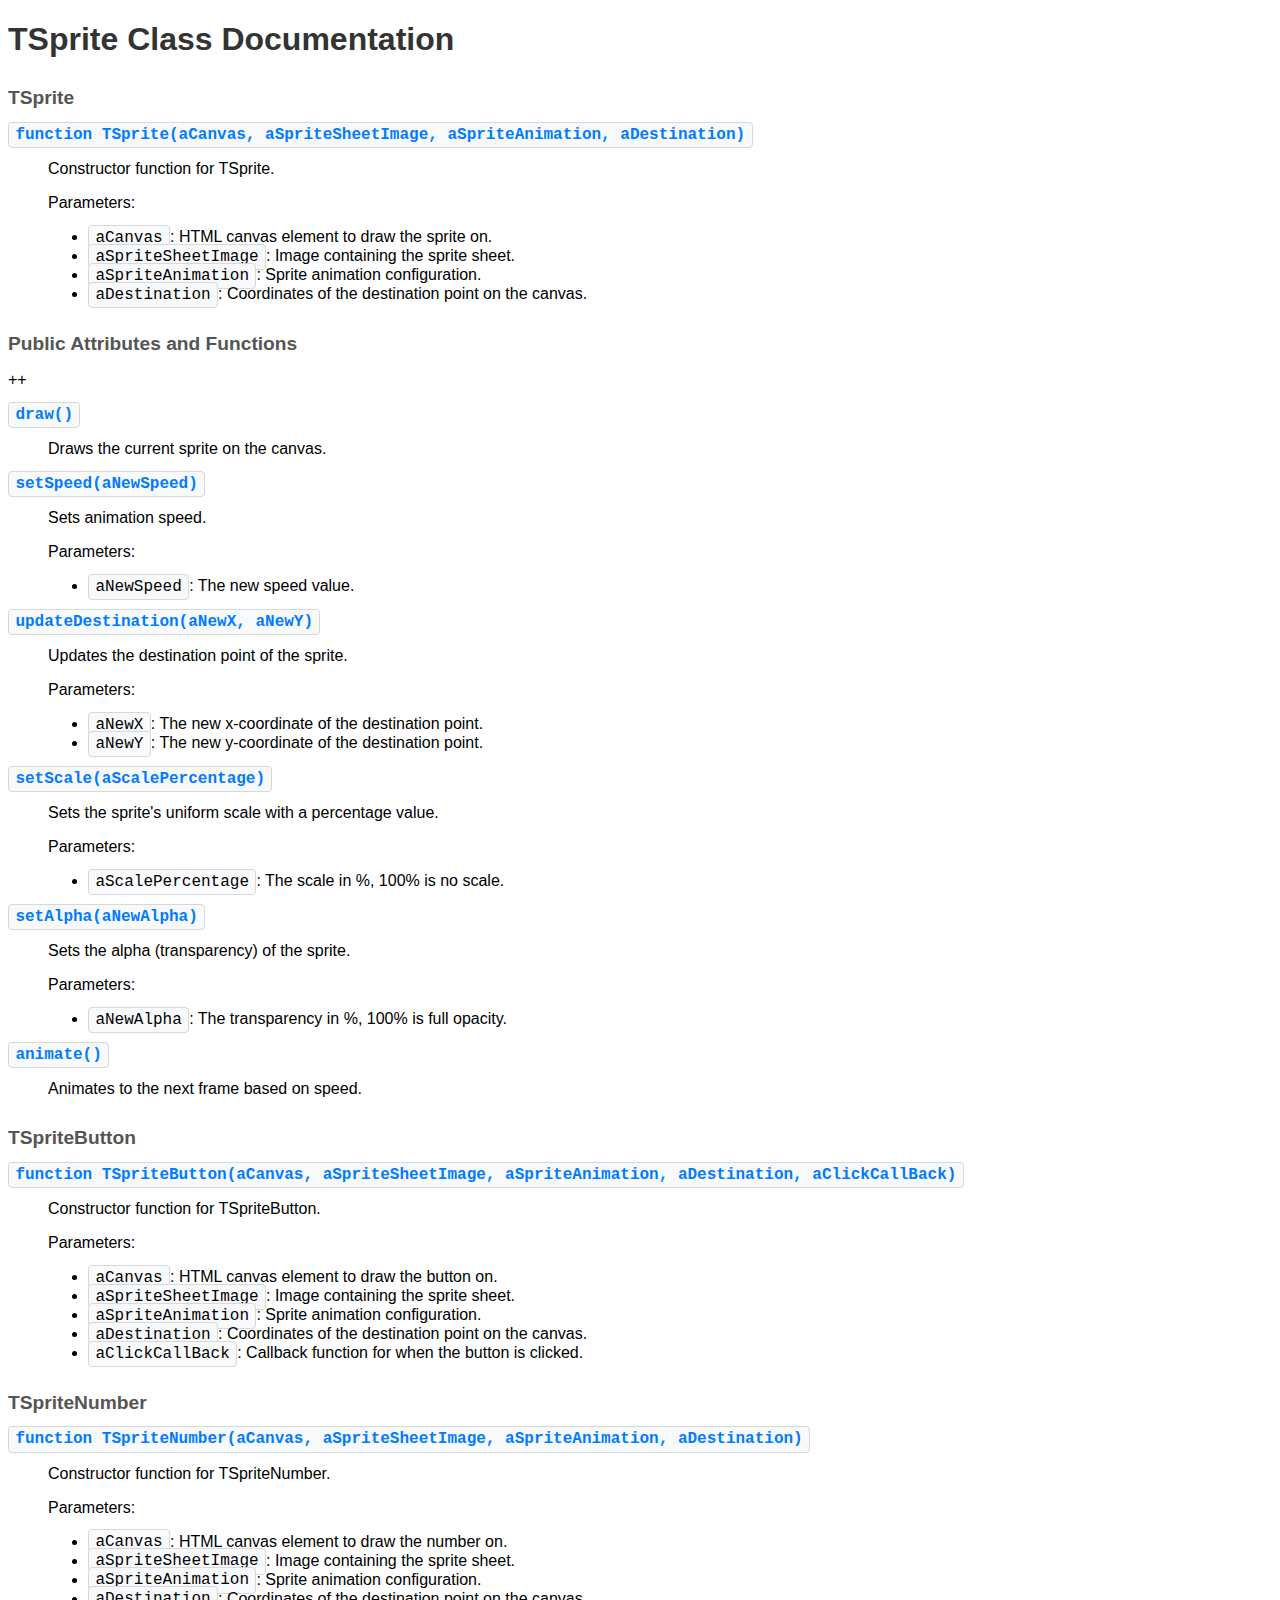
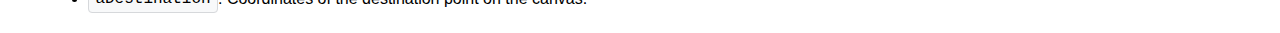
<file: scripts/lib/libSprites_Readme.html>
<!DOCTYPE html>
<html lang="en">
  <head>
    <meta charset="UTF-8" />
    <meta name="viewport" content="width=device-width, initial-scale=1.0" />
    <title>TSprite Class Documentation</title>
    <link rel="stylesheet" href="./styles.css" />
  </head>
  <body>
    <h1>TSprite Class Documentation</h1>

    <!-- Constructor -->
    <h2>TSprite</h2>
    <dl>
      <dt><code>function TSprite(aCanvas, aSpriteSheetImage, aSpriteAnimation, aDestination)</code></dt>
      <dd>
        <p>Constructor function for TSprite.</p>
        <p>Parameters:</p>
        <ul>
          <li><code>aCanvas</code>: HTML canvas element to draw the sprite on.</li>
          <li><code>aSpriteSheetImage</code>: Image containing the sprite sheet.</li>
          <li><code>aSpriteAnimation</code>: Sprite animation configuration.</li>
          <li><code>aDestination</code>: Coordinates of the destination point on the canvas.</li>
        </ul>
      </dd>
    </dl>

    <!-- Public Attributes -->
    <h2>Public Attributes and Functions</h2>++
    <dl>
      <dt><code>draw()</code></dt>
      <dd>
        <p>Draws the current sprite on the canvas.</p>
      </dd>

      <dt><code>setSpeed(aNewSpeed)</code></dt>
      <dd>
        <p>Sets animation speed.</p>
        <p>Parameters:</p>
        <ul>
          <li><code>aNewSpeed</code>: The new speed value.</li>
        </ul>
      </dd>

      <dt><code>updateDestination(aNewX, aNewY)</code></dt>
      <dd>
        <p>Updates the destination point of the sprite.</p>
        <p>Parameters:</p>
        <ul>
          <li><code>aNewX</code>: The new x-coordinate of the destination point.</li>
          <li><code>aNewY</code>: The new y-coordinate of the destination point.</li>
        </ul>
      </dd>

      <dt><code>setScale(aScalePercentage)</code></dt>
      <dd>
        <p>Sets the sprite's uniform scale with a percentage value.</p>
        <p>Parameters:</p>
        <ul>
          <li><code>aScalePercentage</code>: The scale in %, 100% is no scale.</li>
        </ul>
      </dd>

      <dt><code>setAlpha(aNewAlpha)</code></dt>
      <dd>
        <p>Sets the alpha (transparency) of the sprite.</p>
        <p>Parameters:</p>
        <ul>
          <li><code>aNewAlpha</code>: The transparency in %, 100% is full opacity.</li>
        </ul>
      </dd>

      <dt><code>animate()</code></dt>
      <dd>
        <p>Animates to the next frame based on speed.</p>
      </dd>

      <!-- Add descriptions for other public methods -->
    </dl>

    <h2>TSpriteButton</h2>
    <dl>
      <dt><code>function TSpriteButton(aCanvas, aSpriteSheetImage, aSpriteAnimation, aDestination, aClickCallBack)</code></dt>
      <dd>
        <p>Constructor function for TSpriteButton.</p>
        <p>Parameters:</p>
        <ul>
          <li><code>aCanvas</code>: HTML canvas element to draw the button on.</li>
          <li><code>aSpriteSheetImage</code>: Image containing the sprite sheet.</li>
          <li><code>aSpriteAnimation</code>: Sprite animation configuration.</li>
          <li><code>aDestination</code>: Coordinates of the destination point on the canvas.</li>
          <li><code>aClickCallBack</code>: Callback function for when the button is clicked.</li>
        </ul>
      </dd>
    </dl>
    <h2 class="dropdown">Public Attributes and Functions</h2>
    <dl class="dropdown">
      <dt><code>draw()</code></dt>
      <dd>
        <p>Draws the button.</p>
      </dd>
    </dl>

    <h2>TSpriteNumber</h2>
    <dl>
      <dt><code>function TSpriteNumber(aCanvas, aSpriteSheetImage, aSpriteAnimation, aDestination)</code></dt>
      <dd>
        <p>Constructor function for TSpriteNumber.</p>
        <p>Parameters:</p>
        <ul>
          <li><code>aCanvas</code>: HTML canvas element to draw the number on.</li>
          <li><code>aSpriteSheetImage</code>: Image containing the sprite sheet.</li>
          <li><code>aSpriteAnimation</code>: Sprite animation configuration.</li>
          <li><code>aDestination</code>: Coordinates of the destination point on the canvas.</li>
        </ul>
      </dd>
    </dl>
    <h2 class="dropdown">Public Attributes and Functions</h2>
    <dl class="dropdown">
      <dt><code>draw()</code></dt>
      <dd>
        <p>Draws the number.</p>
      </dd>
    </dl>
  </body>
</html>
</file>
<file: scripts/lib/styles.css>
/* styles.css */

body {
  font-family: 'Arial', sans-serif;
}

h1 {
  color: #333;
}

h2 {
  color: #555;
  font-size: 1.2em;
  margin-top: 1.5em;
}

dl {
  margin-bottom: 1.5em;
}

dt {
  font-weight: bold;
  margin-top: 1em;
  color: #007BFF;
}

dd {
  margin-bottom: 1em;
}

code {
  background-color: #f8f9fa;
  border: 1px solid #d6d8db;
  border-radius: 4px;
  padding: 0.2em 0.4em;
  font-family: 'Courier New', monospace;
}

.dropdown {
  display: none;
}

h2:hover + .dropdown {
  display: block;
}
</file>
